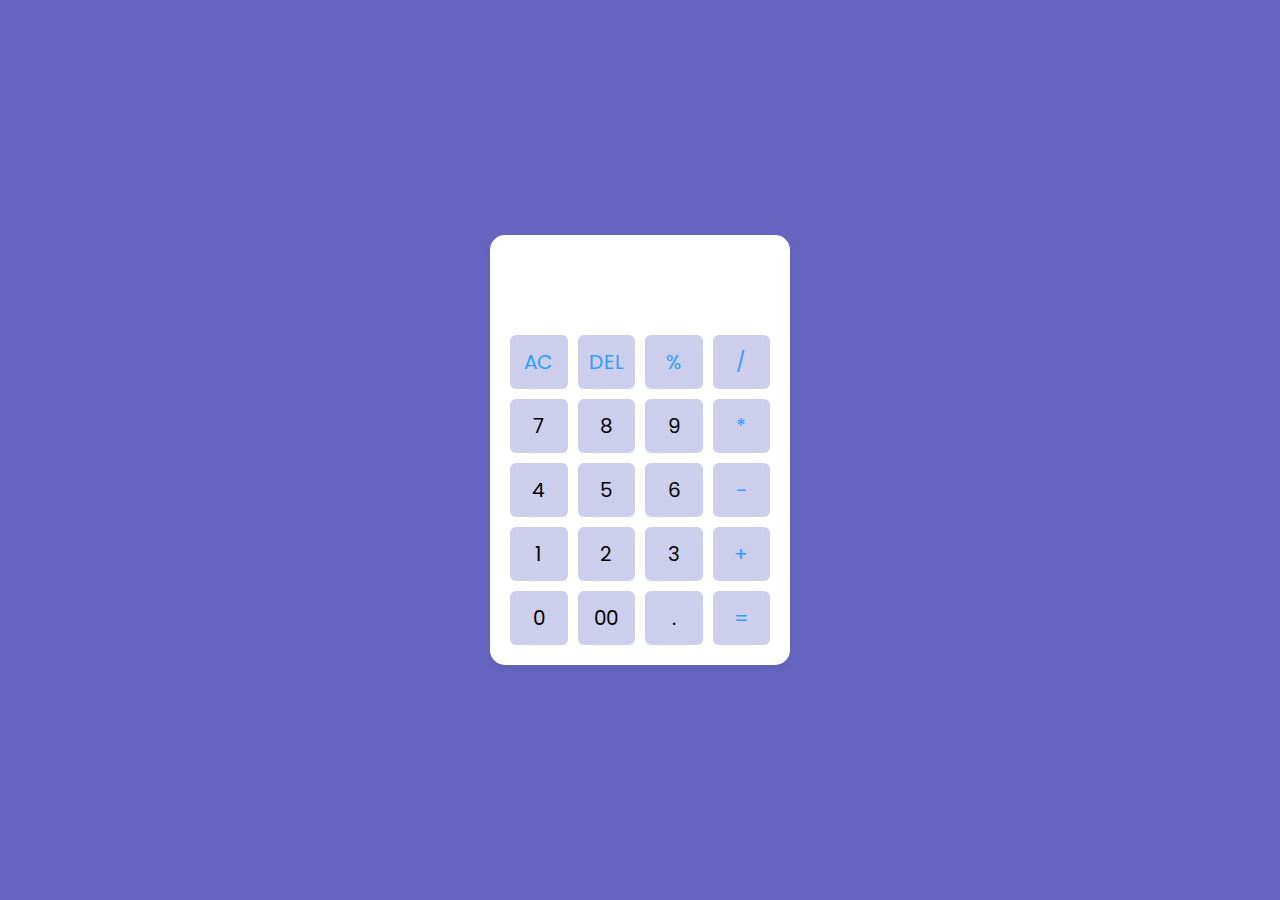
<file: 3. Html/A. Calculator/index.html>
<!DOCTYPE html>
<html lang="en">
<head>
    <meta charset="UTF-8">
    <meta name="viewport" content="width=device-width, initial-scale=1.0">
    <title>Calculator</title>
    <link rel="stylesheet" href="styles.css">
</head>
<body>
    <div class="container">
        <input type="text" id="display" class="display" value=" ">

        <div class="buttons">
            <button class="operator">AC</button>
            <button class="operator">DEL</button>
            <button class="operator">%</button>
            <button class="operator">/</button>
            
            <button>7</button>
            <button>8</button>
            <button>9</button>
            <button class="operator">*</button>

            <button>4</button>
            <button>5</button>
            <button>6</button>
            <button class="operator">-</button>

            <button>1</button>
            <button>2</button>
            <button>3</button>
            <button class="operator">+</button>

            <button>0</button>
            <button>00</button>
            <button>.</button>
            <button class="operator">=</button> 
        </div>
    </div>
    <script src="scripts.js"></script>
</body>
</html>
</file>
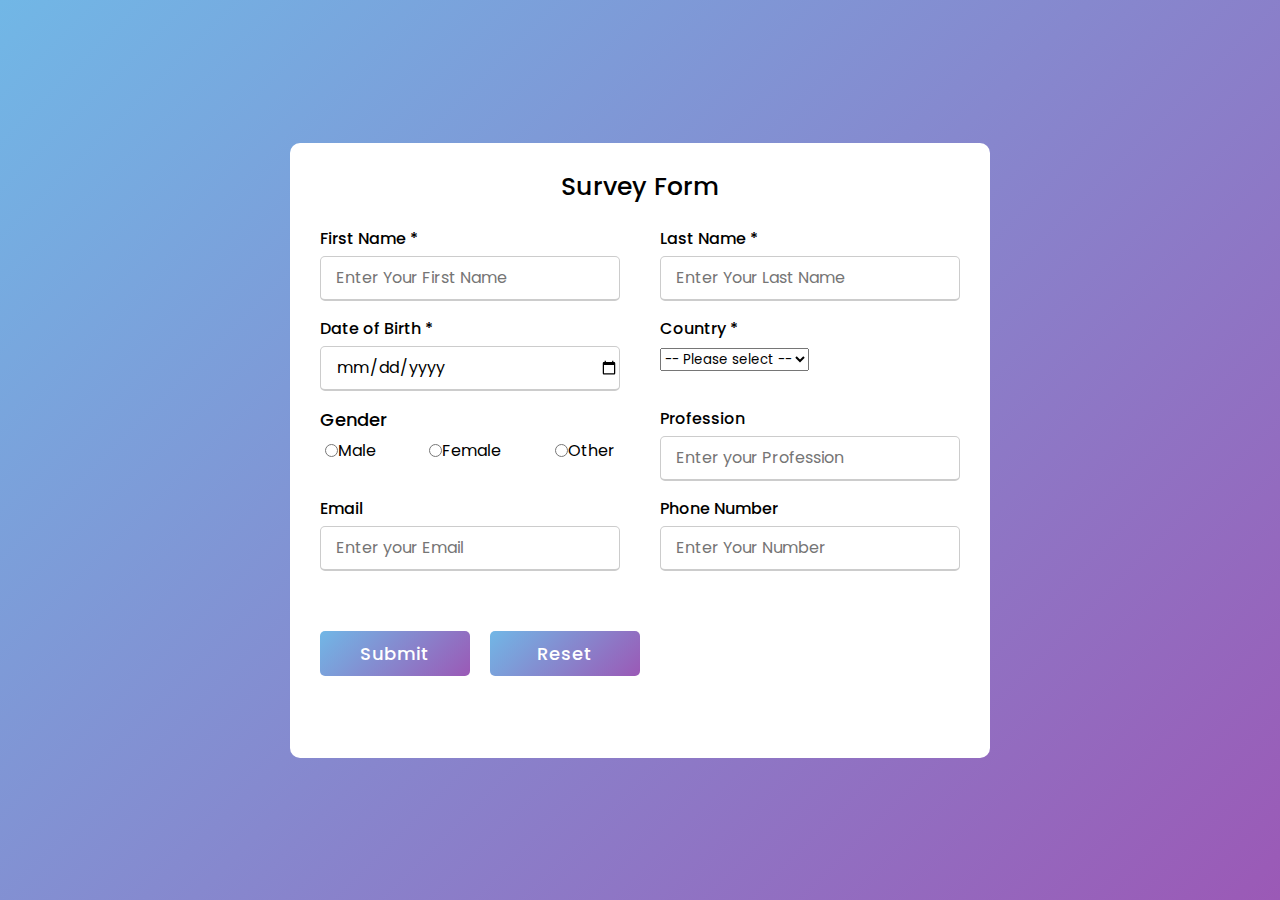
<file: 3. Html/B. Form/index.html>
<!DOCTYPE html>
<html lang="en">
  <head>
    <meta charset="UTF-8" />
    <meta name="viewport" content="width=device-width, initial-scale=1.0" />
    <title>Survey Form</title>
    <link rel="stylesheet" href="styles.css" />
  </head>
  <body>
    <div class="container">
      <div class="title">Survey Form</div>

      <form>
        <div class="user-details">
          <div class="inputBox">
            <span class="details">First Name *</span>
            <input type="text" id="first-name" name="first-name" placeholder="Enter Your First Name" required />
          </div>

          <div class="inputBox">
            <span class="details">Last Name *</span>
            <input type="text" id="last-name" name="last-name" placeholder="Enter Your Last Name" required />
          </div>

          <div class="inputBox">
            <span class="details">Date of Birth *</span>
            <input type="date" id="dob" name="dob" required />
          </div>

          <div class="inputBox">
            <label class="details" for="country" >Country *</label>
            <select id="country" name="country" required>
              <option value="">-- Please select --</option>
              <option value="india">India</option>
              <option value="pakistan">Pakistan</option>
              <option value="Bangladesh">Bangladesh</option>
              <option value="Nepal">Nepal</option>
              <option value="Bhutan">Bhutan</option>
              <option value="Australia">Australia</option>
              <option value="UK">UK</option>
              <option value="Switzerland">Switzerland</option>
              <option value="Italy">Italy</option>
              <option value="Kenya">Kenya</option>
            </select>
          </div>

          <div class="genderBox">
            <legend class="details">Gender</legend>
            <div class="category">
              <label><input type="radio" name="gender" value="male" required> Male</label>
              <label><input type="radio" name="gender" value="female" required> Female</label>
              <label><input type="radio" name="gender" value="other" required> Other</label>
            </div>
          </div>

          <div class="inputBox">
            <span class="details">Profession</span>
            <input type="text" id="profession" name="profession" placeholder="Enter your Profession" required />
          </div>

          <div class="inputBox">
            <span class="details">Email</span>
            <input type="email" id="email" name="email" placeholder="Enter your Email" required />
          </div>

          <div class="inputBox">
            <span class="details">Phone Number</span>
            <input type="tel" id="mobile" name="mobile" placeholder="Enter Your Number" required />
          </div>

          <div class="buttons">
            <button type="submit" class="submit-btn">Submit</button>
            <button type="reset" class="reset-btn">Reset</button>
          </div>
        </div>
      </form>
      <div class="popup">
        <div class="popup-content">
          <h2>Survey Results</h2>
          <p><strong>First Name:</strong> <span id="result-first-name"></span></p>
          <p><strong>Last Name:</strong> <span id="result-last-name"></span></p>
          <p><strong>Date of Birth:</strong> <span id="result-dob"></span></p>
          <p><strong>Country:</strong> <span id="result-country"></span></p>
          <p><strong>Gender:</strong> <span id="result-gender"></span></p>
          <p><strong>Profession:</strong> <span id="result-profession"></span></p>
          <p><strong>Email:</strong> <span id="result-email"></span></p>
          <p><strong>Mobile Number:</strong> <span id="result-mobile"></span></p>
          <button id="close-popup">Close</button>
        </div>
      </div>
    </div>
    <script src="script.js"></script>
  </body>
</html>
</file>
<file: 3. Html/A. Calculator/styles.css>
/* import google font popins */

@import url("https://fonts.googleapis.com/css2?family=Poppins:wght@300;400;500;600;700&display=swap");

*{
    margin: 0;
    padding: 0;
    box-sizing: border-box;
    font-family: 'Poppins', sans-serif;
}

body{
    height: 100vh;
    display: flex;
    align-items: center;
    justify-content: center;
    background: rgb(102, 102, 194);
}

.container{
    position: relative;
    max-width: 300px;
    /* height: 50%; */
    width: 100%;
    border-radius: 15px;
    padding: 10px 20px 20px;
    background: #fff;
    box-shadow: 0 5px 10px rgba(0, 0, 0, 0.05);
}

.display{
    height: 80px;
    width: 100%;
    outline: none;
    border: none;
    /* border: 1px solid rgb(226, 218, 218); */
    text-align: right;
    margin-bottom: 10px;
    font-size: 25px;
    color: #000e1a;
    pointer-events: none;
}

.buttons{
    display: grid;
    gap: 10px;
    grid-template-columns: repeat(4, 1fr);

}

.buttons button{
    padding: 12px 10px;
    border-radius: 6px;
    border: none;
    font-size: 20px;
    cursor: pointer;
    background-color: #cdcdec;
}

.buttons button:active{
    transform: scale(0.99);
}

.operator{
    color: #2f9fff;
}
</file>
<file: 3. Html/B. Form/styles.css>
/* import google font popins */

@import url("https://fonts.googleapis.com/css2?family=Poppins:wght@300;400;500;600;700&display=swap");

*{
    margin: 0;
    padding: 0;
    box-sizing: border-box;
    font-family: 'Poppins', sans-serif;
}

body{
    display: flex;
    height: 100vh;
    justify-content: center;
    align-items: center;
    padding: 10px;
    background: linear-gradient(135deg, #71b7e6, #9b59b6);
}

.container{
    max-width: 700px;
    width: 100%;
    background: #fff;
    padding: 25px 30px;
    border-radius: 10px;

}

.container .title{
    font-size: 25px;
    font-weight: 500;
    text-align: center;
    position: relative;
}

.container form .user-details{
    display: flex;
    flex-wrap: wrap;
    justify-content: space-between;
    margin: 20px 0 12px 0;
}

form .user-details .inputBox{
    margin-bottom: 15px;
    width: calc(100% / 2 - 20px);
}

.user-details .inputBox .details{
    display: block;
    font-weight: 500;
    margin-bottom: 5px;
}

.user-details .inputBox input{
    height: 45px;
    width: 100%;
    outline: none;
    border-radius: 5px;
    border: 1px solid #ccc;
    padding-left: 15px;
    font-size: 16px;
    border-bottom-width: 2px;
    transition: all 0.3s ease;
}

.user-details .inputBox input:focus,
.user-details .inputBox input:valid{
    border-color: #9b59b6;
}


.genderBox legend{
    font-size: 18px;
    font-weight: 500;
}

.genderBox .category{
    display: flex;
    width: 150%;
    cursor: pointer;
    margin: 5px;
    justify-content: space-between;
}

.genderBox .category label{
    display: flex;
    justify-content: space-between;
    cursor: pointer;
    align-items: center;
}

.buttons{
    width: 50%;
    display: flex;
    justify-content: space-between;
    height: 45px;
    margin: 45px 0;

}

.submit-btn{
    margin-right: 20px;
}


button{
    height: 100%;
    width: 100%;
    padding: 0 20px;
    outline: none;
    color: #fff;
    border-radius: 5px;
    border: none;
    font-size: 18px;
    font-weight: 500;
    letter-spacing: 1px;
    cursor: pointer;
    transition: all 0.3s ease;
    background: linear-gradient(135deg, #71b7e6, #9b59b6);
} 

.popup {
  position: fixed;
  top: 0;
  left: 0;
  width: 100%;
  height: 100%;
  background-color: rgba(0, 0, 0, 0.5);
  display: flex;
  justify-content: center;
  align-items: center;
  z-index: 999;
  display: none;
}
.popup-content {
  background-color: #fff;
  padding: 20px;
  border-radius: 4px;
  box-shadow: 0 0 10px rgba(0, 0, 0, 0.5);
  text-align: center;
}
.popup-content h2 {
  margin-top: 0;
}
.popup-content p {
  margin-bottom: 0;
}
</file>
